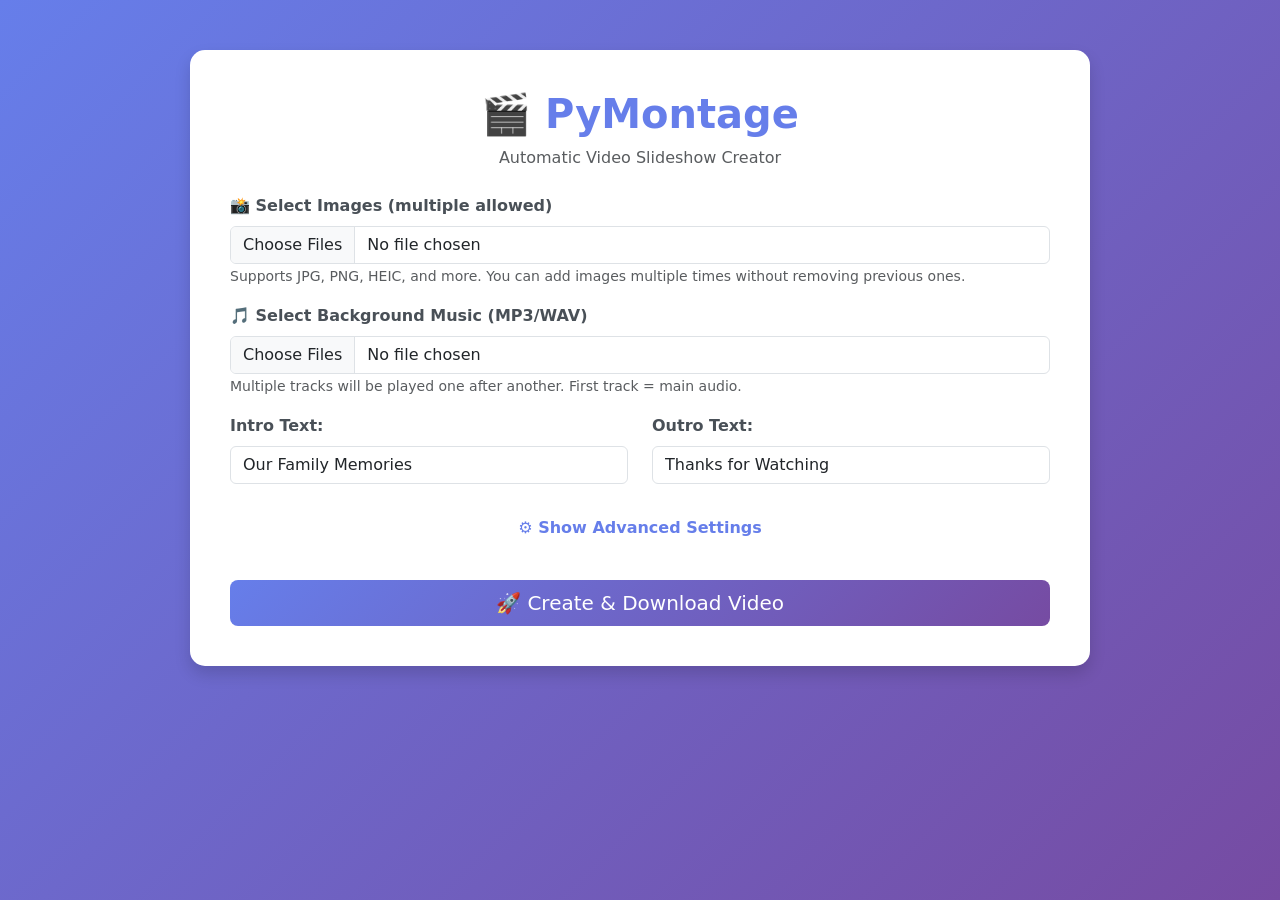
<file: templates/index.html>
<!DOCTYPE html>
<html lang="en">
<head>
    <meta charset="UTF-8">
    <meta name="viewport" content="width=device-width, initial-scale=1.0">
    <title>PyMontage - Slideshow Creator</title>
    <link href="https://cdn.jsdelivr.net/npm/bootstrap@5.3.0/dist/css/bootstrap.min.css" rel="stylesheet">
    <style>
        body { background: linear-gradient(135deg, #667eea 0%, #764ba2 100%); min-height: 100vh; padding: 20px 0; }
        .container { max-width: 900px; margin-top: 30px; background: white; padding: 40px; border-radius: 15px; box-shadow: 0 10px 40px rgba(0,0,0,0.2); }
        #loading { display: none; text-align: center; margin-top: 20px; }
        .config-section { background-color: #f8f9fa; padding: 20px; border-radius: 10px; margin-top: 20px; }
        .config-toggle { cursor: pointer; color: #667eea; font-weight: 600; }
        .config-toggle:hover { text-decoration: underline; }
        #advancedConfig { display: none; }
        h1 { color: #667eea; font-weight: 700; }
        .form-label { font-weight: 600; color: #495057; }
        .section-header { color: #667eea; font-weight: 600; margin-top: 20px; margin-bottom: 15px; border-bottom: 2px solid #667eea; padding-bottom: 5px; }
        
        /* File Preview Styles */
        .file-preview-container { margin-top: 15px; max-height: 300px; overflow-y: auto; border: 2px dashed #667eea; border-radius: 8px; padding: 15px; background: #f8f9fa; }
        .file-preview-item { display: flex; align-items: center; padding: 10px; margin-bottom: 8px; background: white; border-radius: 5px; box-shadow: 0 2px 5px rgba(0,0,0,0.1); }
        .file-preview-img { width: 60px; height: 60px; object-fit: cover; border-radius: 5px; margin-right: 15px; }
        .file-preview-info { flex: 1; }
        .file-preview-name { font-weight: 600; color: #333; margin-bottom: 3px; }
        .file-preview-size { font-size: 0.85em; color: #666; }
        .file-preview-remove { cursor: pointer; color: #dc3545; font-size: 1.2em; padding: 5px 10px; }
        .file-preview-remove:hover { color: #bb2d3b; }
        .audio-preview-item { background: #e7f3ff; border-left: 4px solid #0d6efd; }
        .audio-preview-icon { width: 60px; height: 60px; display: flex; align-items: center; justify-content: center; background: #0d6efd; color: white; border-radius: 5px; margin-right: 15px; font-size: 1.8em; }
        .empty-preview { text-align: center; color: #999; padding: 20px; }
        .file-count-badge { background: #667eea; color: white; padding: 3px 10px; border-radius: 12px; font-size: 0.85em; margin-left: 10px; }
        
        /* Progress Bar Styles */
        #progressContainer { display: none; margin-top: 20px; }
        .progress { height: 30px; border-radius: 15px; }
        .progress-bar { font-weight: 600; font-size: 0.9em; }
        #progressText { text-align: center; margin-top: 10px; color: #667eea; font-weight: 600; }
        
        /* Layout Checkbox Styles */
        .layout-checkbox-group { display: flex; flex-direction: column; gap: 10px; }
        .layout-checkbox { display: flex; align-items: center; padding: 12px; border: 2px solid #e0e0e0; border-radius: 8px; cursor: pointer; transition: all 0.2s; }
        .layout-checkbox:hover { border-color: #667eea; background: #f8f9fa; }
        .layout-checkbox input[type="checkbox"] { margin-right: 10px; width: 20px; height: 20px; cursor: pointer; }
        .layout-checkbox.checked { border-color: #667eea; background: #e8f0fe; }
        
        /* Live Preview Styles */
        .preview-section { background: #f0f4ff; border: 2px solid #667eea; border-radius: 10px; padding: 20px; margin-top: 30px; }
        .preview-title { color: #667eea; font-weight: 700; font-size: 1.2em; margin-bottom: 15px; }
        .preview-gallery { display: flex; flex-direction: column; gap: 8px; margin-bottom: 20px; max-height: 260px; overflow-y: auto; }
        .preview-item { display: flex; align-items: center; gap: 10px; padding: 8px 10px; background: white; border-radius: 8px; box-shadow: 0 2px 6px rgba(0,0,0,0.1); }
        .preview-thumb { width: 72px; height: 72px; border-radius: 8px; object-fit: cover; background: #e9ecef; display: flex; align-items: center; justify-content: center; font-size: 24px; }
        .preview-info { flex: 1; min-width: 0; }
        .preview-name { font-weight: 600; color: #333; white-space: nowrap; overflow: hidden; text-overflow: ellipsis; }
        .preview-meta { font-size: 0.85em; color: #666; }
        .preview-stats { display: grid; grid-template-columns: repeat(auto-fit, minmax(200px, 1fr)); gap: 15px; }
        .stat-box { background: white; padding: 15px; border-radius: 8px; border-left: 4px solid #667eea; box-shadow: 0 2px 5px rgba(0,0,0,0.1); }
        .stat-label { font-size: 0.9em; color: #666; margin-bottom: 5px; }
        .stat-value { font-size: 1.5em; font-weight: 700; color: #667eea; }
        .stat-unit { font-size: 0.8em; color: #999; margin-left: 5px; }
        .no-preview { text-align: center; color: #999; padding: 20px; font-style: italic; }
    </style>
</head>
<body>

<div class="container shadow">
    <h1 class="text-center mb-2">🎬 PyMontage</h1>
    <p class="text-center text-muted mb-4">Automatic Video Slideshow Creator</p>
    
    <form id="videoForm" action="/create" method="post" enctype="multipart/form-data" onsubmit="return handleSubmit()">
        
        <!-- Images Upload -->
        <div class="mb-3">
            <label class="form-label">
                📸 Select Images (multiple allowed)
                <span id="imageCountBadge" class="file-count-badge" style="display: none;">0 images</span>
            </label>
            <input type="file" id="imagesInput" class="form-control" multiple accept="image/*" onchange="handleImageSelection()">
            <small class="text-muted">Supports JPG, PNG, HEIC, and more. You can add images multiple times without removing previous ones.</small>
            <div id="imagePreview" class="file-preview-container" style="display: none;"></div>
        </div>

        <!-- Audio Upload -->
        <div class="mb-3">
            <label class="form-label">
                🎵 Select Background Music (MP3/WAV)
                <span id="audioCountBadge" class="file-count-badge" style="display: none;">0 tracks</span>
            </label>
            <input type="file" id="audioInput" class="form-control" accept="audio/*" multiple onchange="handleAudioSelection()">
            <small class="text-muted">Multiple tracks will be played one after another. First track = main audio.</small>
            <div id="audioPreview" class="file-preview-container" style="display: none;"></div>
        </div>

        <!-- Text Inputs -->
        <div class="row">
            <div class="col-md-6">
                <div class="mb-3">
                    <label class="form-label">Intro Text:</label>
                    <input type="text" name="intro_text" class="form-control" value="Our Family Memories" placeholder="Opening title">
                </div>
            </div>
            <div class="col-md-6">
                <div class="mb-3">
                    <label class="form-label">Outro Text:</label>
                    <input type="text" name="outro_text" class="form-control" value="Thanks for Watching" placeholder="Closing title">
                </div>
            </div>
        </div>

        <!-- Advanced Configuration Toggle -->
        <div class="text-center my-3">
            <span class="config-toggle" onclick="toggleAdvanced()">⚙️ Show Advanced Settings</span>
        </div>

        <!-- Advanced Configuration Section -->
        <div id="advancedConfig" class="config-section">
            
            <div class="section-header">📐 Video Resolution</div>
            <div class="mb-3">
                <label class="form-label">Resolution Preset:</label>
                <select id="resolutionPreset" class="form-select" onchange="updateResolution()">
                    <option value="1280x720">HD 720p (1280 × 720)</option>
                    <option value="1920x1080" selected>Full HD 1080p (1920 × 1080)</option>
                    <option value="2560x1440">2K QHD (2560 × 1440)</option>
                    <option value="3840x2160">4K UHD (3840 × 2160)</option>
                    <option value="custom">Custom...</option>
                </select>
            </div>
            <div class="row" id="customResolution" style="display: none;">
                <div class="col-md-6">
                    <div class="mb-3">
                        <label class="form-label">Width (pixels):</label>
                        <input type="number" id="customWidth" class="form-control" value="1920" min="640" max="7680">
                    </div>
                </div>
                <div class="col-md-6">
                    <div class="mb-3">
                        <label class="form-label">Height (pixels):</label>
                        <input type="number" id="customHeight" class="form-control" value="1080" min="480" max="4320">
                    </div>
                </div>
            </div>
            <input type="hidden" name="target_width" id="target_width" value="1920">
            <input type="hidden" name="target_height" id="target_height" value="1080">

            <div class="section-header">⏱️ Timing Settings</div>
            <div class="row">
                <div class="col-md-4">
                    <div class="mb-3">
                        <label class="form-label">Transition Duration (sec):</label>
                        <input type="number" name="transition_duration" class="form-control" value="1.0" min="0" max="3" step="0.1">
                        <small class="text-muted">Crossfade time</small>
                    </div>
                </div>
                <div class="col-md-4">
                    <div class="mb-3">
                        <label class="form-label">Intro Card Duration (sec):</label>
                        <input type="number" name="intro_card_duration" class="form-control" value="3.0" min="0.5" max="10" step="0.5">
                    </div>
                </div>
                <div class="col-md-4">
                    <div class="mb-3">
                        <label class="form-label">Outro Card Duration (sec):</label>
                        <input type="number" name="outro_card_duration" class="form-control" value="3.0" min="0.5" max="10" step="0.5">
                    </div>
                </div>
            </div>
            <div class="row">
                <div class="col-md-6">
                    <div class="mb-3">
                        <label class="form-label">Opening Pause (sec):</label>
                        <input type="number" name="opening_pause" class="form-control" value="2.0" min="0" max="10" step="0.5">
                        <small class="text-muted">Black screen before intro</small>
                    </div>
                </div>
                <div class="col-md-6">
                    <div class="mb-3">
                        <label class="form-label">Closing Pause (sec):</label>
                        <input type="number" name="closing_pause" class="form-control" value="2.0" min="0" max="10" step="0.5">
                        <small class="text-muted">Black screen after outro</small>
                    </div>
                </div>
            </div>
            
            <div class="section-header">🎶 Audio Settings</div>
            <div class="mb-3">
                <label class="form-label">Audio Crossfade Duration (sec):</label>
                <input type="number" name="audio_crossfade" class="form-control" value="2.0" min="0" max="10" step="0.5">
                <small class="text-muted">Smooth transition overlap between multiple soundtracks</small>
            </div>

            <div class="section-header">🎨 Layout Modes (Select Multiple)</div>
            <div class="mb-3">
                <label class="form-label">Enable layout types (at least one required):</label>
                <div class="layout-checkbox-group">
                    <label class="layout-checkbox checked">
                        <input type="checkbox" name="enable_grid_2x2" value="true" checked onchange="updateLayoutCheckbox(this)">
                        <span><strong>Grid 2×2</strong> - 4 horizontal images per slide</span>
                    </label>
                    <label class="layout-checkbox checked">
                        <input type="checkbox" name="enable_grid_1x3" value="true" checked onchange="updateLayoutCheckbox(this)">
                        <span><strong>Grid 1×3</strong> - 3 vertical images per slide</span>
                    </label>
                    <label class="layout-checkbox checked">
                        <input type="checkbox" name="enable_collage" value="true" checked onchange="updateLayoutCheckbox(this)">
                        <span><strong>Collage 1×2</strong> - 2 images per slide</span>
                    </label>
                    <label class="layout-checkbox checked">
                        <input type="checkbox" name="enable_single" value="true" checked onchange="updateLayoutCheckbox(this)">
                        <span><strong>Single Image</strong> - 1 image per slide</span>
                    </label>
                </div>
                <small class="text-muted">The engine will automatically choose the best layout based on image orientations and your selections.</small>
            </div>

            <div class="section-header">⚖️ Display Weights (Relative Duration)</div>
            <div class="row">
                <div class="col-md-6">
                    <div class="mb-3">
                        <label class="form-label">Grid Weight:</label>
                        <input type="number" name="grid_weight" class="form-control" value="2.0" min="0.5" max="5" step="0.25">
                        <small class="text-muted">2x2 Grid slides</small>
                    </div>
                </div>
                <div class="col-md-6">
                    <div class="mb-3">
                        <label class="form-label">Collage Weight:</label>
                        <input type="number" name="collage_weight" class="form-control" value="1.5" min="0.5" max="5" step="0.25">
                        <small class="text-muted">2-image slides</small>
                    </div>
                </div>
            </div>
            <div class="row">
                <div class="col-md-6">
                    <div class="mb-3">
                        <label class="form-label">Triple Weight:</label>
                        <input type="number" name="triple_weight" class="form-control" value="1.75" min="0.5" max="5" step="0.25">
                        <small class="text-muted">3-image slides</small>
                    </div>
                </div>
                <div class="col-md-6">
                    <div class="mb-3">
                        <label class="form-label">Single Weight:</label>
                        <input type="number" name="single_weight" class="form-control" value="1.0" min="0.5" max="5" step="0.25">
                        <small class="text-muted">Single image slides</small>
                    </div>
                </div>
            </div>

            <div class="section-header">🎬 Video Quality</div>
            <div class="row">
                <div class="col-md-4">
                    <div class="mb-3">
                        <label class="form-label">FPS:</label>
                        <select name="video_fps" class="form-select">
                            <option value="24">24 fps (cinematic)</option>
                            <option value="30" selected>30 fps (standard)</option>
                            <option value="60">60 fps (smooth)</option>
                        </select>
                    </div>
                </div>
                <div class="col-md-4">
                    <div class="mb-3">
                        <label class="form-label">Bitrate:</label>
                        <select name="video_bitrate" class="form-select">
                            <option value="2000k">2000k (low)</option>
                            <option value="4000k">4000k (medium)</option>
                            <option value="8000k" selected>8000k (high)</option>
                            <option value="15000k">15000k (ultra)</option>
                        </select>
                    </div>
                </div>
                <div class="col-md-4">
                    <div class="mb-3">
                        <label class="form-label">Quality (CRF):</label>
                        <input type="number" name="video_quality" class="form-control" value="20" min="18" max="32">
                        <small class="text-muted">Lower = better (18-28)</small>
                    </div>
                </div>
            </div>

            <div class="section-header">🔤 Text Styling</div>
            <div class="mb-3">
                <label class="form-label">Font Family:</label>
                <div class="input-group">
                    <select name="font_family" id="fontSelect" class="form-select">
                        <option value="trebucbd.ttf">Trebuchet MS Bold</option>
                        <option value="arial.ttf">Arial</option>
                        <option value="arialbd.ttf" selected>Arial Bold</option>
                        <option value="calibri.ttf">Calibri</option>
                        <option value="calibrib.ttf">Calibri Bold</option>
                        <option value="comic.ttf">Comic Sans MS</option>
                        <option value="comicbd.ttf">Comic Sans MS Bold</option>
                        <option value="times.ttf">Times New Roman</option>
                        <option value="timesbd.ttf">Times New Roman Bold</option>
                        <option value="verdana.ttf">Verdana</option>
                        <option value="verdanab.ttf">Verdana Bold</option>
                    </select>
                </div>
                <div class="mt-2">
                    <label class="form-label">Search Google Fonts:</label>
                    <div class="input-group">
                        <input type="text" id="fontSearchInput" class="form-control" placeholder="e.g., Roboto" />
                        <button class="btn btn-outline-secondary" type="button" onclick="searchFonts()">Search</button>
                    </div>
                    <div id="fontSearchResults" class="mt-2" style="max-height: 180px; overflow-y: auto;"></div>
                </div>
                <small class="text-muted">Select a system font or search & download from Google Fonts</small>
            </div>
            <div class="row">
                <div class="col-md-6">
                    <div class="mb-3">
                        <label class="form-label">Title Font Size:</label>
                        <input type="number" name="title_font_size" class="form-control" value="100" min="30" max="200" step="10">
                        <small class="text-muted">Intro/Outro text size</small>
                    </div>
                </div>
                <div class="col-md-6">
                    <div class="mb-3">
                        <label class="form-label">Date Font Size:</label>
                        <input type="number" name="date_font_size" class="form-control" value="70" min="20" max="150" step="10">
                        <small class="text-muted">Date overlay size</small>
                    </div>
                </div>
            </div>

            <div class="section-header">🖼️ Image Processing</div>
            <div class="mb-3">
                <label class="form-label">Max Image Width (pixels):</label>
                <select name="max_image_width" class="form-select">
                    <option value="1920">1920 (fast, lower memory)</option>
                    <option value="2400">2400 (balanced)</option>
                    <option value="3840" selected>3840 (high quality)</option>
                    <option value="4800">4800 (very slow, max quality)</option>
                </select>
                <small class="text-muted">Images are downscaled to this width to save memory</small>
            </div>

        </div>

        <button type="submit" class="btn btn-success w-100 btn-lg mt-4" style="background: linear-gradient(135deg, #667eea 0%, #764ba2 100%); border: none;">
            🚀 Create & Download Video
        </button>
    </form>

    <!-- Technical Details Section -->
    <div id="technicalDetails" class="preview-section" style="display: none; margin-top: 30px;">
        <div class="preview-title">📊 Technical Details</div>
        
        <div class="mb-3">
            <h6 class="text-muted">📸 Selected Images</h6>
            <div id="previewGallery" class="preview-gallery"></div>
        </div>

        <div class="preview-stats">
            <div class="stat-box">
                <div class="stat-label">📊 Total Images</div>
                <div><span class="stat-value" id="statImages">0</span> <span class="stat-unit">photos</span></div>
            </div>
            <div class="stat-box">
                <div class="stat-label">🎵 Audio Duration</div>
                <div><span class="stat-value" id="statAudioDuration">0:00</span> <span class="stat-unit">minutes</span></div>
            </div>
            <div class="stat-box">
                <div class="stat-label">⏱️ Estimated Duration</div>
                <div><span class="stat-value" id="statVideoDuration">0:00</span> <span class="stat-unit">minutes</span></div>
            </div>
            <div class="stat-box">
                <div class="stat-label">📁 File Size</div>
                <div><span class="stat-value" id="statFileSize">0</span> <span class="stat-unit">MB</span></div>
            </div>
        </div>
    </div>

    <div id="loading">
        <div class="spinner-border text-primary" role="status" style="width: 3rem; height: 3rem;"></div>
        <p class="mt-3 h5">Creating your video... This may take several minutes.</p>
        <p class="text-muted">Please don't close this window.</p>
    </div>
    
    <div id="progressContainer">
        <h5 class="text-center mb-3">Video Creation Progress</h5>
        <div class="progress">
            <div id="progressBar" class="progress-bar progress-bar-striped progress-bar-animated" role="progressbar" style="width: 0%" aria-valuenow="0" aria-valuemin="0" aria-valuemax="100">0%</div>
        </div>
        <div id="progressText">Initializing...</div>
    </div>
</div>

<script>
    // Store selected files
    let selectedImages = [];
    let selectedAudio = [];
    let progressInterval = null;

    function toggleAdvanced() {
        const config = document.getElementById('advancedConfig');
        const toggle = document.querySelector('.config-toggle');
        if (config.style.display === 'none' || config.style.display === '') {
            config.style.display = 'block';
            toggle.textContent = '⚙️ Hide Advanced Settings';
        } else {
            config.style.display = 'none';
            toggle.textContent = '⚙️ Show Advanced Settings';
        }
    }

    function updatePreview() {
        const technicalDetails = document.getElementById('technicalDetails');
        
        if (selectedImages.length === 0 && selectedAudio.length === 0) {
            technicalDetails.style.display = 'none';
            return;
        }
        
        technicalDetails.style.display = 'block';
        
        // Update image gallery (scrollable list)
        const gallery = document.getElementById('previewGallery');
        gallery.innerHTML = '';
        
        selectedImages.forEach(file => {
            const item = document.createElement('div');
            item.className = 'preview-item';
            
            const info = document.createElement('div');
            info.className = 'preview-info';
            
            const name = document.createElement('div');
            name.className = 'preview-name';
            name.textContent = file.name;
            
            const meta = document.createElement('div');
            meta.className = 'preview-meta';
            meta.textContent = `${(file.size/1024/1024).toFixed(2)} MB`;
            
            // Check if HEIC/HEIF - need special handling
            const isHeic = file.name.toLowerCase().match(/\.(heic|heif)$/);
            
            if (isHeic) {
                const thumb = document.createElement('div');
                thumb.className = 'preview-thumb';
                thumb.textContent = '📷';
                thumb.style.background = 'linear-gradient(135deg, #667eea 0%, #764ba2 100%)';
                thumb.style.color = 'white';
                thumb.style.fontSize = '24px';
                thumb.title = file.name + ' (HEIC format)';
                item.appendChild(thumb);
            } else {
                const img = document.createElement('img');
                img.className = 'preview-thumb';
                const reader = new FileReader();
                reader.onload = (e) => {
                    img.src = e.target.result;
                };
                reader.readAsDataURL(file);
                item.appendChild(img);
            }
            
            info.appendChild(name);
            info.appendChild(meta);
            item.appendChild(info);
            gallery.appendChild(item);
        });
        
        // Update statistics
        document.getElementById('statImages').textContent = selectedImages.length;
        
        // Calculate total file size
        const totalSize = selectedImages.reduce((sum, file) => sum + file.size, 0) + 
                         selectedAudio.reduce((sum, file) => sum + file.size, 0);
        document.getElementById('statFileSize').textContent = (totalSize / 1024 / 1024).toFixed(2);
        
        // Estimate audio duration (approximation)
        updateVideoDurationEstimate();
    }
    
    function updateVideoDurationEstimate() {
        // Estimate audio duration based on file size (128kbps typical)
        let audioDuration = 0;
        selectedAudio.forEach(file => {
            // Rough estimate: 128 kbps = 16 KB/s
            const estimatedSeconds = (file.size / 16384) * 1;
            audioDuration += estimatedSeconds;
        });
        
        const audioMinutes = Math.floor(audioDuration / 60);
        const audioSeconds = Math.floor(audioDuration % 60);
        document.getElementById('statAudioDuration').textContent = 
            `${audioMinutes}:${audioSeconds.toString().padStart(2, '0')}`;
        
        // Calculate intro and outro duration
        const introCard = parseFloat(document.querySelector('input[name="intro_card_duration"]')?.value || 3.0);
        const outroCard = parseFloat(document.querySelector('input[name="outro_card_duration"]')?.value || 3.0);
        const openingPause = parseFloat(document.querySelector('input[name="opening_pause"]')?.value || 2.0);
        const closingPause = parseFloat(document.querySelector('input[name="closing_pause"]')?.value || 2.0);
        
        const fixedTime = introCard + outroCard + openingPause + closingPause;
        const videoDuration = audioDuration + fixedTime;
        
        const videoMinutes = Math.floor(videoDuration / 60);
        const videoSeconds = Math.floor(videoDuration % 60);
        document.getElementById('statVideoDuration').textContent = 
            `${videoMinutes}:${videoSeconds.toString().padStart(2, '0')}`;
    }

    async function searchFonts() {
        const query = document.getElementById('fontSearchInput').value.trim();
        const resultsContainer = document.getElementById('fontSearchResults');
        resultsContainer.innerHTML = '';
        if (!query) return;
        resultsContainer.textContent = 'Searching...';
        try {
            const res = await fetch(`/fonts/search?q=${encodeURIComponent(query)}`);
            const data = await res.json();
            resultsContainer.innerHTML = '';
            if (!data.fonts || data.fonts.length === 0) {
                resultsContainer.textContent = 'No matches';
                return;
            }
            data.fonts.forEach(name => {
                const row = document.createElement('div');
                row.className = 'd-flex align-items-center justify-content-between border p-2 rounded mb-1';
                row.textContent = name;
                const btn = document.createElement('button');
                btn.className = 'btn btn-sm btn-outline-primary';
                btn.textContent = 'Download & Use';
                btn.onclick = () => downloadFont(name);
                row.appendChild(btn);
                resultsContainer.appendChild(row);
            });
        } catch (err) {
            resultsContainer.textContent = 'Search failed';
        }
    }

    async function downloadFont(name) {
        const resultsContainer = document.getElementById('fontSearchResults');
        resultsContainer.textContent = `Downloading ${name}...`;
        try {
            const res = await fetch('/fonts/download', {
                method: 'POST',
                headers: { 'Content-Type': 'application/json' },
                body: JSON.stringify({ name })
            });
            const data = await res.json();
            if (!data.success || !data.path) {
                resultsContainer.textContent = data.message || 'Download failed';
                return;
            }
            // Add option to select with downloaded path
            const select = document.getElementById('fontSelect');
            const opt = document.createElement('option');
            opt.value = data.path;
            opt.textContent = `${data.name} (downloaded)`;
            select.appendChild(opt);
            select.value = data.path;
            resultsContainer.textContent = `${data.name} ready`; 
        } catch (err) {
            resultsContainer.textContent = 'Download failed';
        }
    }
    
    function updateResolution() {
        const preset = document.getElementById('resolutionPreset').value;
        const customDiv = document.getElementById('customResolution');
        const widthInput = document.getElementById('target_width');
        const heightInput = document.getElementById('target_height');
        
        if (preset === 'custom') {
            customDiv.style.display = 'flex';
            widthInput.value = document.getElementById('customWidth').value;
            heightInput.value = document.getElementById('customHeight').value;
        } else {
            customDiv.style.display = 'none';
            const [width, height] = preset.split('x');
            widthInput.value = width;
            heightInput.value = height;
        }
    }
    
    // Update hidden inputs when custom values change
    document.addEventListener('DOMContentLoaded', function() {
        const customWidth = document.getElementById('customWidth');
        const customHeight = document.getElementById('customHeight');
        if (customWidth && customHeight) {
            customWidth.addEventListener('input', () => {
                document.getElementById('target_width').value = customWidth.value;
            });
            customHeight.addEventListener('input', () => {
                document.getElementById('target_height').value = customHeight.value;
            });
        }
    });
    
    function updateLayoutCheckbox(checkbox) {
        const label = checkbox.closest('.layout-checkbox');
        if (checkbox.checked) {
            label.classList.add('checked');
        } else {
            label.classList.remove('checked');
        }
    }

    function handleImageSelection() {
        const input = document.getElementById('imagesInput');
        const newFiles = Array.from(input.files);
        
        // Add new files to existing array (avoid duplicates)
        newFiles.forEach(file => {
            const isDuplicate = selectedImages.some(existing => 
                existing.name === file.name && existing.size === file.size
            );
            if (!isDuplicate) {
                selectedImages.push(file);
            }
        });
        
        updateImagePreview();
        updatePreview();
        input.value = ''; // Clear input so same files can be added again if removed
    }

    function updateImagePreview() {
        const preview = document.getElementById('imagePreview');
        const badge = document.getElementById('imageCountBadge');
        
        if (selectedImages.length === 0) {
            preview.style.display = 'none';
            badge.style.display = 'none';
            return;
        }
        
        preview.style.display = 'block';
        badge.style.display = 'inline-block';
        badge.textContent = `${selectedImages.length} image${selectedImages.length !== 1 ? 's' : ''}`;
        
        preview.innerHTML = '';
        selectedImages.forEach((file, index) => {
            const item = document.createElement('div');
            item.className = 'file-preview-item';
            
            const img = document.createElement('img');
            img.className = 'file-preview-img';
            img.src = URL.createObjectURL(file);
            
            const info = document.createElement('div');
            info.className = 'file-preview-info';
            
            const name = document.createElement('div');
            name.className = 'file-preview-name';
            name.textContent = file.name;
            
            const size = document.createElement('div');
            size.className = 'file-preview-size';
            size.textContent = `${(file.size / 1024 / 1024).toFixed(2)} MB`;
            
            info.appendChild(name);
            info.appendChild(size);
            
            const removeBtn = document.createElement('span');
            removeBtn.className = 'file-preview-remove';
            removeBtn.innerHTML = '&times;';
            removeBtn.title = 'Remove this image';
            removeBtn.onclick = () => removeImage(index);
            
            item.appendChild(img);
            item.appendChild(info);
            item.appendChild(removeBtn);
            preview.appendChild(item);
        });
    }

    function removeImage(index) {
        selectedImages.splice(index, 1);
        updateImagePreview();
        updatePreview();
    }

    function handleAudioSelection() {
        const input = document.getElementById('audioInput');
        const newFiles = Array.from(input.files);
        
        // Add new audio files (avoid duplicates)
        newFiles.forEach(file => {
            const isDuplicate = selectedAudio.some(existing => 
                existing.name === file.name && existing.size === file.size
            );
            if (!isDuplicate) {
                selectedAudio.push(file);
            }
        });
        
        updateAudioPreview();
        updatePreview();
        input.value = '';
    }

    function updateAudioPreview() {
        const preview = document.getElementById('audioPreview');
        const badge = document.getElementById('audioCountBadge');
        
        if (selectedAudio.length === 0) {
            preview.style.display = 'none';
            badge.style.display = 'none';
            return;
        }
        
        preview.style.display = 'block';
        badge.style.display = 'inline-block';
        badge.textContent = `${selectedAudio.length} track${selectedAudio.length !== 1 ? 's' : ''}`;
        
        preview.innerHTML = '';
        selectedAudio.forEach((file, index) => {
            const item = document.createElement('div');
            item.className = 'file-preview-item audio-preview-item';
            
            const icon = document.createElement('div');
            icon.className = 'audio-preview-icon';
            icon.innerHTML = '♪';
            
            const info = document.createElement('div');
            info.className = 'file-preview-info';
            
            const name = document.createElement('div');
            name.className = 'file-preview-name';
            name.textContent = `${index + 1}. ${file.name}`;
            
            const size = document.createElement('div');
            size.className = 'file-preview-size';
            size.textContent = `${(file.size / 1024 / 1024).toFixed(2)} MB`;
            
            info.appendChild(name);
            info.appendChild(size);
            
            const removeBtn = document.createElement('span');
            removeBtn.className = 'file-preview-remove';
            removeBtn.innerHTML = '&times;';
            removeBtn.title = 'Remove this track';
            removeBtn.onclick = () => removeAudio(index);
            
            item.appendChild(icon);
            item.appendChild(info);
            item.appendChild(removeBtn);
            preview.appendChild(item);
        });
    }
    
    function removeAudio(index) {
        selectedAudio.splice(index, 1);
        updateAudioPreview();
        updatePreview();
    }
    
    function simulateProgress() {
        let progress = 0;
        const stages = [
            { end: 10, text: 'Loading images...' },
            { end: 20, text: 'Analyzing audio...' },
            { end: 30, text: 'Calculating timing...' },
            { end: 50, text: 'Creating clips...' },
            { end: 70, text: 'Adding transitions...' },
            { end: 85, text: 'Rendering video...' },
            { end: 95, text: 'Finalizing...' }
        ];
        
        let stageIndex = 0;
        progressInterval = setInterval(() => {
            if (stageIndex < stages.length) {
                const stage = stages[stageIndex];
                progress = Math.min(progress + Math.random() * 3, stage.end);
                
                document.getElementById('progressBar').style.width = progress + '%';
                document.getElementById('progressBar').textContent = Math.floor(progress) + '%';
                document.getElementById('progressText').textContent = stage.text;
                
                if (progress >= stage.end - 1) {
                    stageIndex++;
                }
            }
        }, 1000);
    }

    function handleSubmit() {
        if (selectedImages.length === 0) {
            alert('Please select at least one image!');
            return false;
        }
        
        if (selectedAudio.length === 0) {
            alert('Please select at least one audio file!');
            return false;
        }
        
        // Create a new FormData and add all selected files
        const form = document.getElementById('videoForm');
        const formData = new FormData(form);
        
        // Remove any existing image/audio files from form
        formData.delete('images');
        formData.delete('audio');
        
        // Add all selected images
        selectedImages.forEach(file => {
            formData.append('images', file);
        });
        
        // Add all selected audio files
        selectedAudio.forEach(file => {
            formData.append('audio', file);
        });
        
        // Submit via fetch API
        document.querySelector('form').style.display = 'none';
        document.getElementById('loading').style.display = 'block';
        document.getElementById('progressContainer').style.display = 'block';
        
        // Start progress simulation
        simulateProgress();
        
        fetch('/create', {
            method: 'POST',
            body: formData
        })
        .then(response => {
            clearInterval(progressInterval);
            if (!response.ok) {
                throw new Error('Video creation failed');
            }
            return response.blob();
        })
        .then(blob => {
            // Complete progress
            document.getElementById('progressBar').style.width = '100%';
            document.getElementById('progressBar').textContent = '100%';
            document.getElementById('progressText').textContent = 'Download starting...';
            
            // Download the video
            const url = window.URL.createObjectURL(blob);
            const a = document.createElement('a');
            a.href = url;
            a.download = 'my_slideshow.mp4';
            document.body.appendChild(a);
            a.click();
            window.URL.revokeObjectURL(url);
            document.body.removeChild(a);
            
            // Reset form
            setTimeout(() => {
                document.querySelector('form').style.display = 'block';
                document.getElementById('loading').style.display = 'none';
                document.getElementById('progressContainer').style.display = 'none';
                document.getElementById('progressBar').style.width = '0%';
                alert('Video created successfully!');
            }, 1000);
        })
        .catch(error => {
            clearInterval(progressInterval);
            alert('Error creating video: ' + error.message);
            document.querySelector('form').style.display = 'block';
            document.getElementById('loading').style.display = 'none';
            document.getElementById('progressContainer').style.display = 'none';
        });
        
        return false; // Prevent default form submission
    }
</script>

</body>
</html>
</file>
